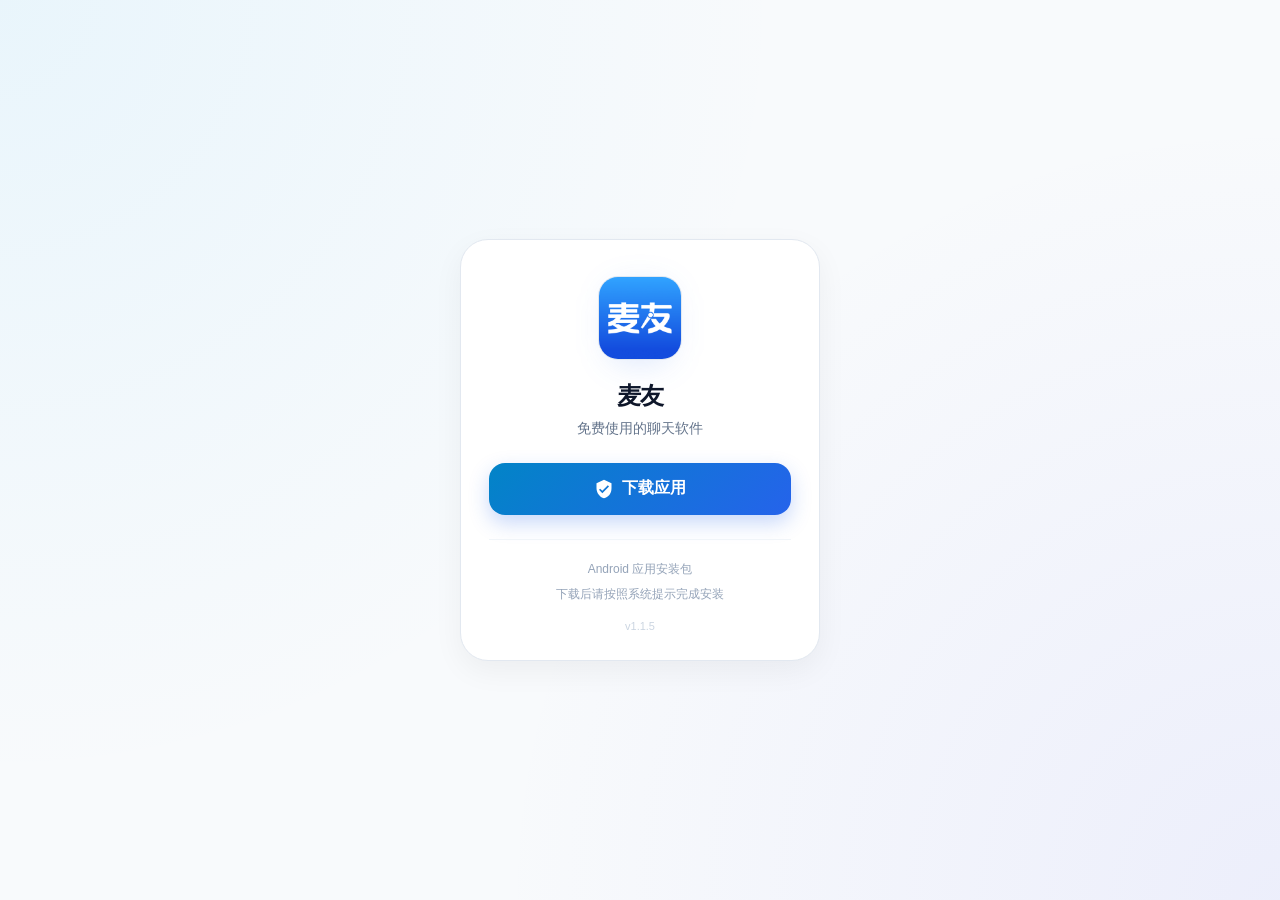
<file: index.html>
<!DOCTYPE html>
<html lang="zh-CN">
<head>
  <meta charset="UTF-8">
  <meta
    name="viewport"
    content="width=device-width, initial-scale=1.0, maximum-scale=1.0, user-scalable=no"
  >
  <title>麦友 - 下载</title>

  <link
    rel="icon"
    href="./app-icon-512.png"
    type="image/png"
  >
  <link
    rel="apple-touch-icon"
    href="./app-icon-512.png"
  >

  <style>
    * {
      box-sizing: border-box;
      margin: 0;
      padding: 0;
      -webkit-tap-highlight-color: transparent;
    }

    html,
    body {
      min-height: 100%;
    }

    body {
      font-family:
        -apple-system,
        BlinkMacSystemFont,
        "SF Pro Display",
        "PingFang SC",
        "Helvetica Neue",
        Arial,
        sans-serif;

      background:
        radial-gradient(
          circle at 0% 0%,
          rgba(56, 189, 248, 0.08),
          transparent 50%
        ),
        radial-gradient(
          circle at 100% 100%,
          rgba(99, 102, 241, 0.08),
          transparent 50%
        ),
        #f8fafc;

      color: #1e293b;
      min-height: 100vh;

      display: flex;
      justify-content: center;
      align-items: center;

      padding: 24px 20px;
    }

    .card {
      width: 100%;
      max-width: 360px;
      background: #ffffff;
      border: 1px solid #e2e8f0;
      border-radius: 28px;
      padding: 36px 28px 28px;
      text-align: center;
      box-shadow: 0 10px 30px rgba(0, 0, 0, 0.05);
    }

    .app-icon-wrapper {
      position: relative;
      display: inline-block;
      margin-bottom: 16px;
    }

    .app-icon-wrapper::after {
      content: "";
      position: absolute;
      top: 10px;
      left: 10px;
      right: 10px;
      bottom: 0;
      background: rgba(37, 99, 235, 0.15);
      filter: blur(16px);
      border-radius: 20px;
      z-index: 1;
    }

    .app-icon {
      position: relative;
      z-index: 2;
      width: 84px;
      height: 84px;
      border-radius: 20px;
      object-fit: cover;
      background: #f1f5f9;
      border: 1px solid #e2e8f0;
    }

    .app-name {
      font-size: 24px;
      font-weight: 700;
      color: #0f172a;
      letter-spacing: -0.5px;
      margin-bottom: 6px;
    }

    .app-desc {
      font-size: 14px;
      color: #64748b;
      margin-bottom: 24px;
      line-height: 1.5;
    }

    .btn-download {
      display: flex;
      align-items: center;
      justify-content: center;
      gap: 8px;
      width: 100%;
      height: 52px;
      background: linear-gradient(135deg, #0284c7 0%, #2563eb 100%);
      color: #ffffff;
      font-size: 16px;
      font-weight: 600;
      border-radius: 16px;
      text-decoration: none;
      box-shadow: 0 8px 20px rgba(37, 99, 235, 0.25);
      transition: transform 0.15s ease, opacity 0.15s ease;
    }

    .btn-download:active {
      transform: scale(0.97);
      opacity: 0.9;
    }

    .btn-download svg {
      width: 20px;
      height: 20px;
      fill: currentColor;
    }

    .info-section {
      margin-top: 24px;
      padding-top: 20px;
      border-top: 1px solid #f1f5f9;
    }

    .info-item {
      font-size: 12px;
      color: #94a3b8;
      line-height: 1.6;
      margin-bottom: 6px;
    }

    .version {
      margin-top: 16px;
      font-size: 11px;
      color: #cbd5e1;
    }

    .wechat-overlay {
      display: none;
      position: fixed;
      inset: 0;
      z-index: 99999;
      background: rgba(15, 23, 42, 0.92);
      color: #ffffff;
      padding: 16px 20px 32px;
      overflow-y: auto;
    }

    .wechat-content {
      width: 100%;
      max-width: 390px;
      margin: 0 auto;
    }

    .wechat-top {
      position: relative;
      min-height: 70px;
      text-align: right;
    }

    .wechat-arrow {
      display: inline-block;
      width: 60px;
      height: 60px;
      margin-right: 8px;
      animation: arrowFloat 1.3s ease-in-out infinite;
    }

    .wechat-arrow svg {
      width: 100%;
      height: 100%;
      fill: none;
      stroke: #38bdf8;
      stroke-width: 3.5;
      stroke-linecap: round;
      stroke-linejoin: round;
    }

    @keyframes arrowFloat {
      0%, 100% {
        transform: translate(0, 0);
      }
      50% {
        transform: translate(3px, -6px);
      }
    }

    .wechat-title {
      font-size: 22px;
      font-weight: 700;
      margin-top: 4px;
      margin-bottom: 8px;
    }

    .wechat-subtitle {
      font-size: 13px;
      line-height: 1.6;
      color: rgba(255, 255, 255, 0.82);
      margin-bottom: 20px;
    }

    .wechat-card {
      background: #ffffff;
      color: #1e293b;
      border-radius: 20px;
      padding: 16px 18px;
      box-shadow: 0 20px 50px rgba(0, 0, 0, 0.3);
    }

    .wechat-step {
      display: flex;
      align-items: center;
      gap: 12px;
      padding: 12px 0;
    }

    .wechat-step + .wechat-step {
      border-top: 1px solid #f1f5f9;
    }

    .wechat-number {
      flex-shrink: 0;
      width: 28px;
      height: 28px;
      display: flex;
      align-items: center;
      justify-content: center;
      background: #e0f2fe;
      color: #0284c7;
      border-radius: 8px;
      font-size: 13px;
      font-weight: 700;
    }

    .wechat-step-text {
      font-size: 13px;
      line-height: 1.5;
      color: #334155;
    }

    .wechat-step-text strong {
      color: #0284c7;
    }

    @media (max-height: 650px) {
      body {
        align-items: flex-start;
      }
      .card {
        margin-top: 20px;
      }
      .wechat-overlay {
        padding-top: 10px;
      }
    }
  </style>
</head>

<body>

  <main class="card">
    <div class="app-icon-wrapper">
      <img
        id="appIcon"
        src="./app-icon-512.png"
        alt="麦友"
        class="app-icon"
      >
    </div>

    <h1 class="app-name" id="appName">
      麦友
    </h1>

    <p class="app-desc" id="appDesc">
      免费使用的聊天软件
    </p>

    <a
      id="downloadBtn"
      class="btn-download"
      href="./maiyou.v1.1.5.apk"
    >
      <svg viewBox="0 0 24 24" aria-hidden="true">
        <path d="M12 1L3 5v6c0 5.55 3.84 10.74 9 12 5.16-1.26 9-5.45 9-12V5l-9-4zm-2 16l-4-4 1.41-1.41L10 14.17l6.59-6.59L18 9l-8 8z"/>
      </svg>
      <span>下载应用</span>
    </a>

    <div class="info-section">
      <p class="info-item">Android 应用安装包</p>
      <p class="info-item">下载后请按照系统提示完成安装</p>
      <p class="version" id="appVersion">v1.1.5</p>
    </div>
  </main>

  <div class="wechat-overlay" id="wechatOverlay">
    <div class="wechat-content">
      <div class="wechat-top">
        <div class="wechat-arrow">
          <svg viewBox="0 0 70 70">
            <path d="M8 60 C25 42, 40 25, 59 10" />
            <path d="M42 10 L59 10 L59 27" />
          </svg>
        </div>
      </div>

      <h2 class="wechat-title">请在浏览器内打开</h2>

      <p class="wechat-subtitle">
        当前页面在微信内打开。<br>
        请按照下方提示在系统浏览器中打开并继续。
      </p>

      <div class="wechat-card">
        <div class="wechat-step">
          <div class="wechat-number">1</div>
          <div class="wechat-step-text">
            点击页面右上角的 <strong>「•••」</strong> 菜单
          </div>
        </div>

        <div class="wechat-step">
          <div class="wechat-number">2</div>
          <div class="wechat-step-text">
            选择 <strong>「在浏览器打开」</strong>
          </div>
        </div>

        <div class="wechat-step">
          <div class="wechat-number">3</div>
          <div class="wechat-step-text">
            页面重新打开后，点击下载按钮即可
          </div>
        </div>
      </div>
    </div>
  </div>

  <script>
    const APP_CONFIG = {
      appName: "麦友",
      appDesc: "免费使用的聊天软件",
      appIcon: "./app-icon-512.png",
      downloadUrl: "./maiyou.v1.1.5.apk",
      version: "v1.1.5",
      pageTitle: "麦友 - 下载"
    };

    function isWeChat() {
      return /micromessenger/i.test(navigator.userAgent);
    }

    function initPage() {
      document.title = APP_CONFIG.pageTitle;

      const appIcon = document.getElementById("appIcon");
      if (appIcon) appIcon.src = APP_CONFIG.appIcon;

      const appName = document.getElementById("appName");
      if (appName) appName.textContent = APP_CONFIG.appName;

      const appDesc = document.getElementById("appDesc");
      if (appDesc) appDesc.textContent = APP_CONFIG.appDesc;

      const downloadBtn = document.getElementById("downloadBtn");
      if (downloadBtn) downloadBtn.href = APP_CONFIG.downloadUrl;

      const appVersion = document.getElementById("appVersion");
      if (appVersion) appVersion.textContent = APP_CONFIG.version;

      if (isWeChat()) {
        const overlay = document.getElementById("wechatOverlay");
        if (overlay) {
          overlay.style.display = "block";
        }
      }
    }

    if (document.readyState === "loading") {
      document.addEventListener("DOMContentLoaded", initPage);
    } else {
      initPage();
    }
  </script>

</body>
</html>
</file>
